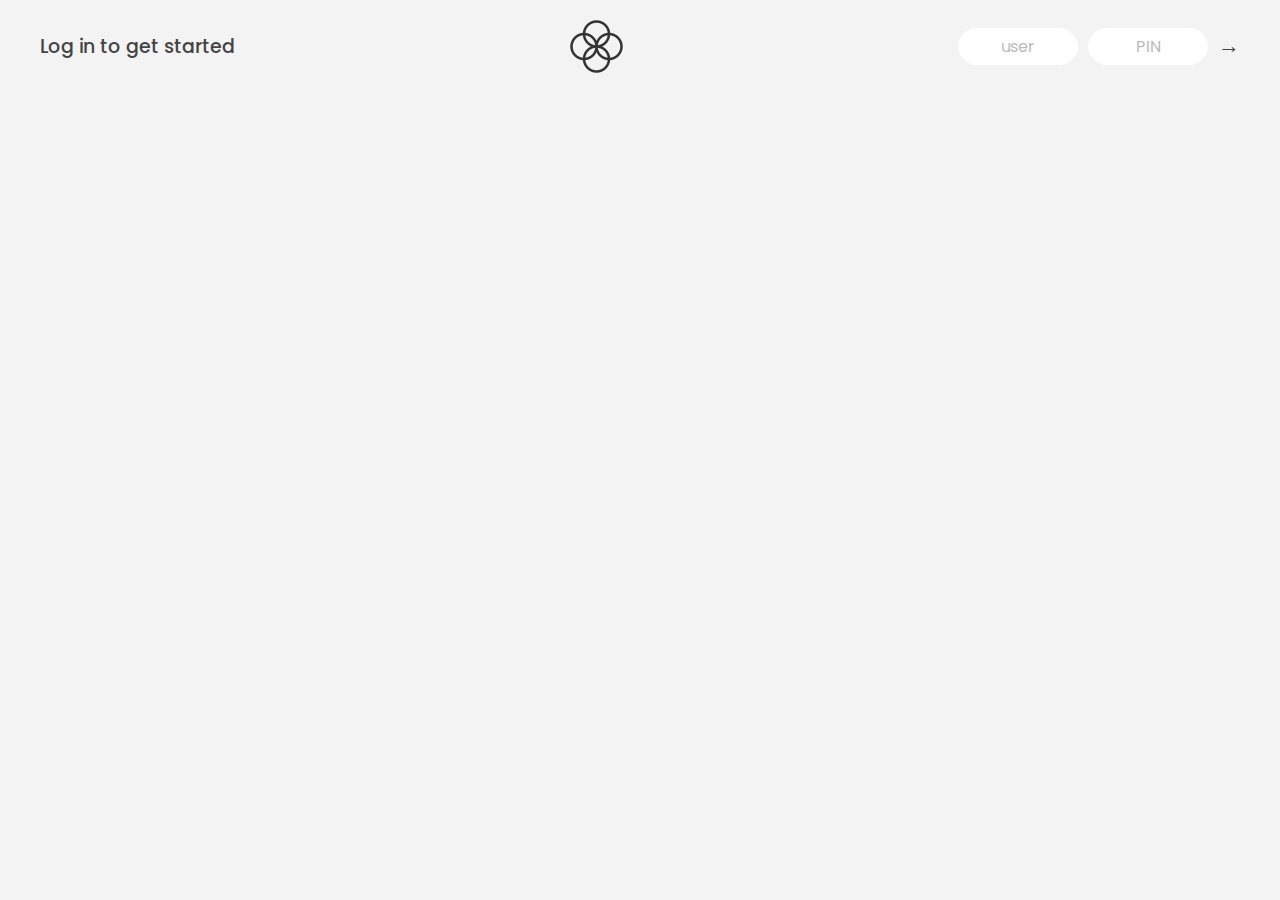
<file: bankist/index.html>
<!DOCTYPE html>
<html lang="en">
  <head>
    <meta charset="UTF-8" />
    <meta name="viewport" content="width=device-width, initial-scale=1.0" />
    <meta http-equiv="X-UA-Compatible" content="ie=edge" />
    <link rel="shortcut icon" type="image/png" href="/icon.png" />

    <link
      href="https://fonts.googleapis.com/css?family=Poppins:400,500,600&display=swap"
      rel="stylesheet"
    />

    <link rel="stylesheet" href="style.css" />
    <title>Bankist</title>
  </head>
  <body>
    <!-- TOP NAVIGATION -->
    <nav>
      <p class="welcome">Log in to get started</p>
      <img src="logo.png" alt="Logo" class="logo" />
      <form class="login">
        <input
          type="text"
          placeholder="user"
          class="login__input login__input--user"
        />
        <!-- In practice, use type="password" -->
        <input
          type="text"
          placeholder="PIN"
          maxlength="4"
          class="login__input login__input--pin"
        />
        <button class="login__btn">&rarr;</button>
      </form>
    </nav>

    <main class="app">
      <!-- BALANCE -->
      <div class="balance">
        <div>
          <p class="balance__label">Current balance</p>
          <!-- <p class="balance__date">
            As of <span class="date">05/03/2037</span>
          </p> -->
        </div>
        <p class="balance__value">0000€</p>
      </div>

      <!-- MOVEMENTS -->
      <div class="movements"></div>

      <!-- SUMMARY -->
      <div class="summary">
        <p class="summary__label">In</p>
        <p class="summary__value summary__value--in">0000€</p>
        <p class="summary__label">Out</p>
        <p class="summary__value summary__value--out">0000€</p>
        <p class="summary__label">Interest</p>
        <p class="summary__value summary__value--interest">0000€</p>
        <button class="btn--sort">⬇ Sort</button>
        <button class="btn--reset">Reset</button>
      </div>

      <!-- OPERATION: TRANSFERS -->
      <div class="operation operation--transfer">
        <h2>Transfer money</h2>
        <form class="form form--transfer">
          <input type="text" class="form__input form__input--to" />
          <input type="number" class="form__input form__input--amount" />
          <button class="form__btn form__btn--transfer">&rarr;</button>
          <label class="form__label">Transfer to</label>
          <label class="form__label">Amount</label>
        </form>
      </div>

      <!-- OPERATION: LOAN -->
      <div class="operation operation--loan">
        <h2>Request loan</h2>
        <form class="form form--loan">
          <input type="number" class="form__input form__input--loan-amount" />
          <button class="form__btn form__btn--loan">&rarr;</button>
          <label class="form__label form__label--loan">Amount</label>
        </form>
      </div>

      <!-- OPERATION: CLOSE -->
      <div class="operation operation--close">
        <h2>Close account</h2>
        <form class="form form--close">
          <input type="text" class="form__input form__input--user" />
          <input
            type="password"
            maxlength="6"
            class="form__input form__input--pin"
          />
          <button class="form__btn form__btn--close">&rarr;</button>
          <label class="form__label">Confirm user</label>
          <label class="form__label">Confirm PIN</label>
        </form>
      </div>

      <!-- LOGOUT TIMER -->
      <!-- <p class="logout-timer">
        You will be logged out in <span class="timer">05:00</span>
      </p> -->
    </main>

    <!-- <footer>
      &copy; by Jonas Schmedtmann. Don't claim as your own :)
    </footer> -->

    <script src="script.js"></script>
  </body>
</html>
</file>
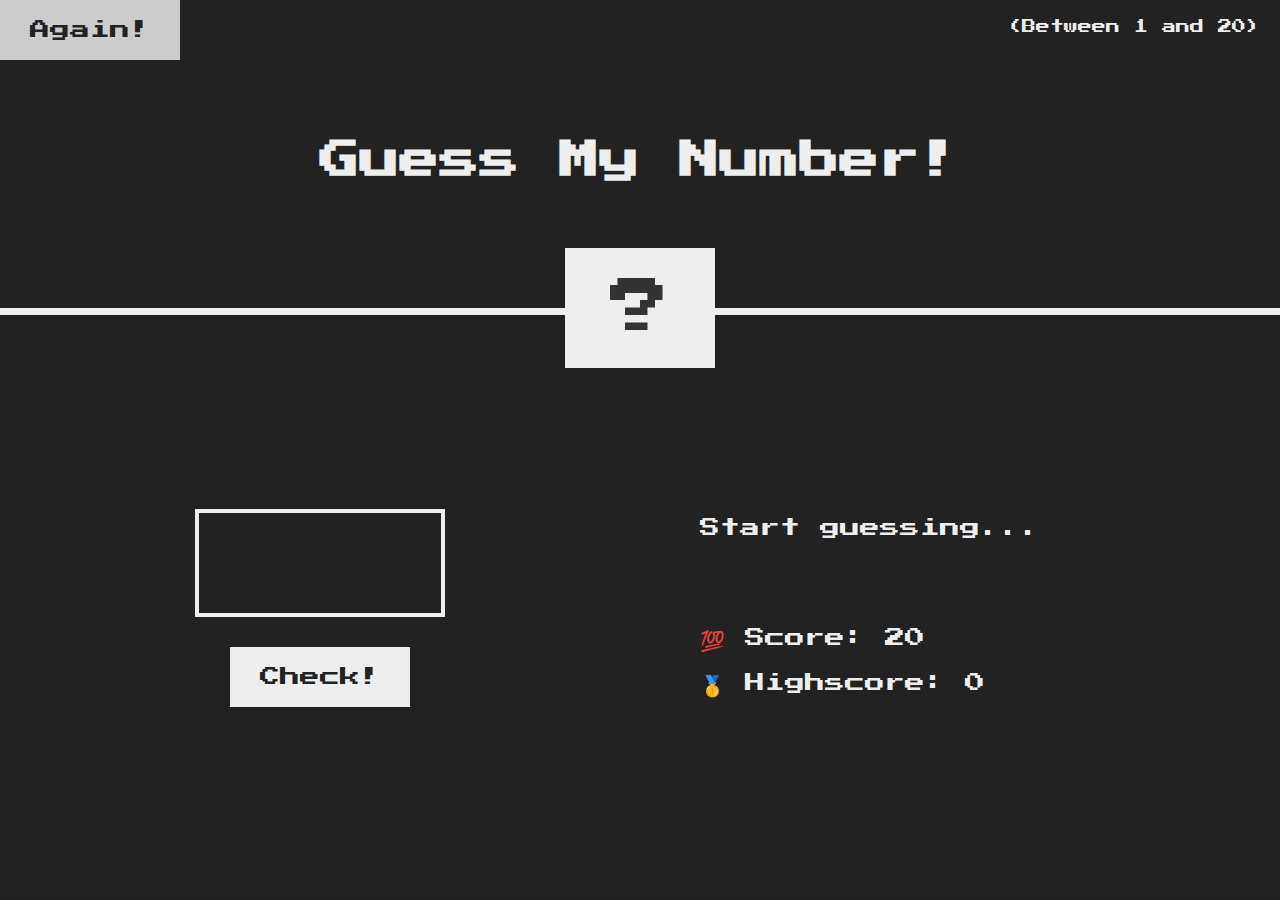
<file: guess-my-number/index.html>
<!DOCTYPE html>
<html lang="en">
  <head>
    <meta charset="UTF-8" />
    <meta name="viewport" content="width=device-width, initial-scale=1.0" />
    <meta http-equiv="X-UA-Compatible" content="ie=edge" />
    <link rel="stylesheet" href="style.css" />
    <title>Guess My Number!</title>
  </head>
  <body class="body">
    <header>
      <h1>Guess My Number!</h1>
      <p class="between">(Between 1 and 20)</p>
      <button class="btn" id="again">Again!</button>
      <div class="number" id="number">?</div>
    </header>
    <main>
      <section class="left">
        <input type="number" class="guess" />
        <button class="btn check">Check!</button>
      </section>
      <section class="right">
        <p class="message" id="message">Start guessing...</p>
        <p class="label-score">💯 Score: <span id="score">20</span></p>
        <p class="label-highscore">
          🥇 Highscore: <span id="high-score">0</span>
        </p>
      </section>
    </main>
    <script src="script.js"></script>
  </body>
</html>
</file>
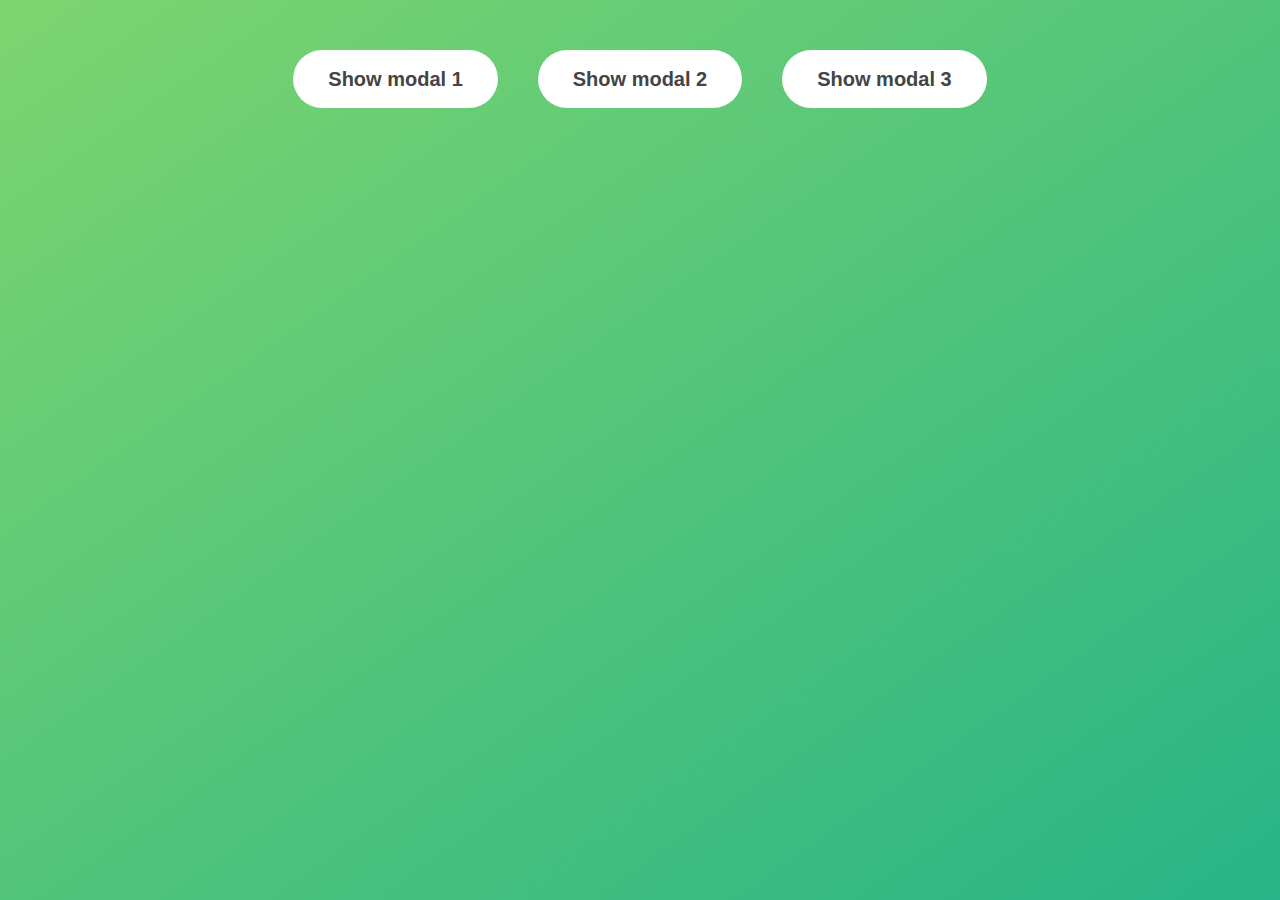
<file: modal-windows/index.html>
<!DOCTYPE html>
<html lang="en">
  <head>
    <meta charset="UTF-8" />
    <meta name="viewport" content="width=device-width, initial-scale=1.0" />
    <meta http-equiv="X-UA-Compatible" content="ie=edge" />
    <link rel="stylesheet" href="style.css" />
    <title>Modal window</title>
  </head>
  <body>
    <button class="show-modal">Show modal 1</button>
    <button class="show-modal">Show modal 2</button>
    <button class="show-modal">Show modal 3</button>

    <div class="modal hidden">
      <button class="close-modal">&times;</button>
      <h1>I'm a modal window 😍</h1>
      <p>
        Lorem ipsum dolor sit amet, consectetur adipisicing elit, sed do eiusmod
        tempor incididunt ut labore et dolore magna aliqua. Ut enim ad minim
        veniam, quis nostrud exercitation ullamco laboris nisi ut aliquip ex ea
        commodo consequat. Duis aute irure dolor in reprehenderit in voluptate
        velit esse cillum dolore eu fugiat nulla pariatur. Excepteur sint
        occaecat cupidatat non proident, sunt in culpa qui officia deserunt
        mollit anim id est laborum.
      </p>
    </div>
    <div class="overlay hidden"></div>

    <script src="script.js"></script>
  </body>
</html>
</file>
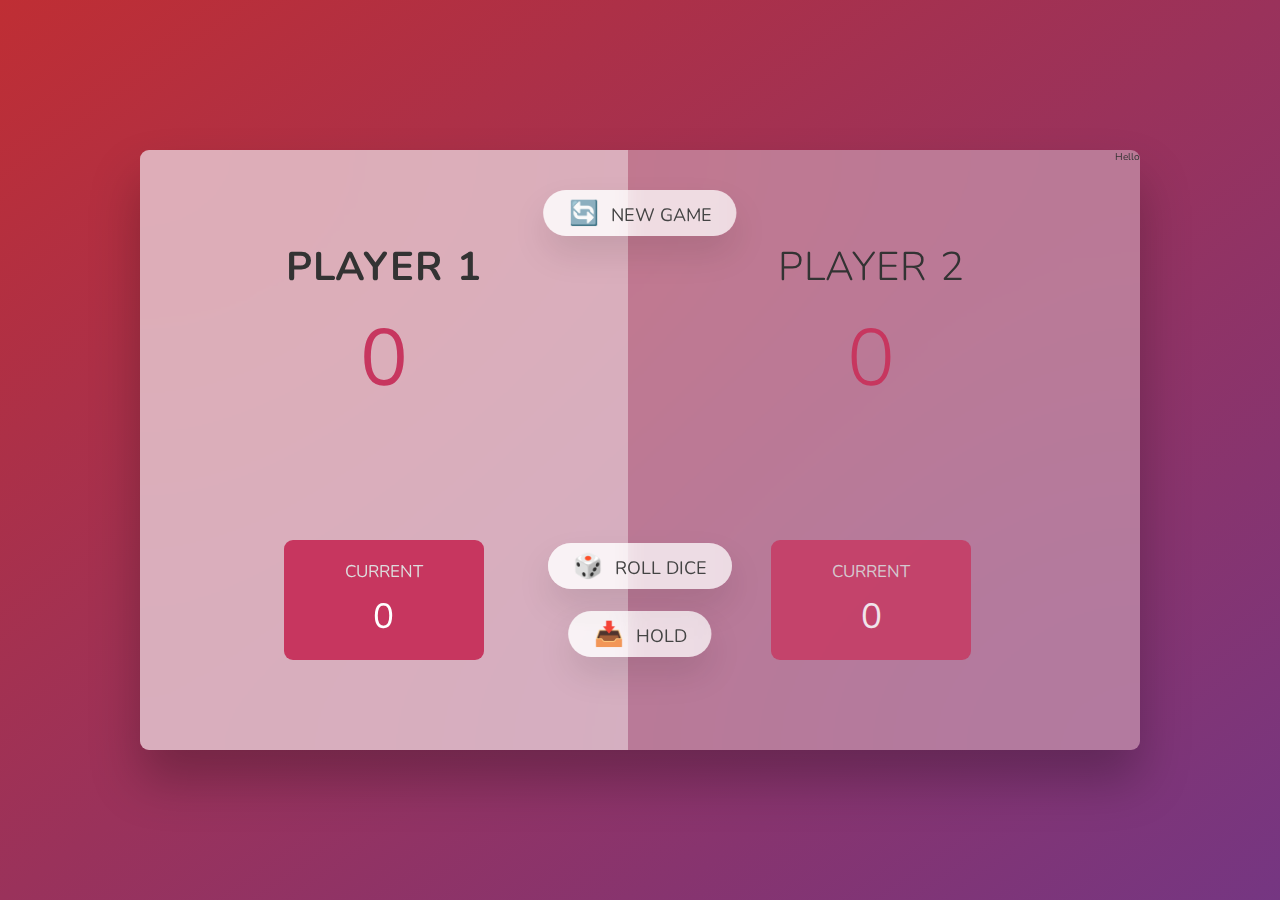
<file: pig-game/index.html>
<!DOCTYPE html>
<html lang="en">
  <head>
    <meta charset="UTF-8" />
    <meta name="viewport" content="width=device-width, initial-scale=1.0" />
    <meta http-equiv="X-UA-Compatible" content="ie=edge" />
    <link rel="stylesheet" href="style.css" />
    <title>Pig Game</title>
  </head>
  <body>
    <main>
      <section class="player player--0 player--active">
        <h2 class="name" id="name--0">Player 1</h2>
        <p class="score" id="score--0">43</p>
        <div class="current">
          <p class="current-label">Current</p>
          <p class="current-score" id="current--0">0</p>
        </div>
      </section>
      <section class="player player--1">
        <h2 class="name" id="name--1">Player 2</h2>
        <p class="score" id="score--1">24</p>
        <div class="current">
          <p class="current-label">Current</p>
          <p class="current-score" id="current--1">0</p>
        </div>
      </section>

      <img src="dice-5.png" alt="Playing dice" class="dice">Hello</img>
      <button class="btn btn--new">🔄 New game</button>
      <button class="btn btn--roll">🎲 Roll dice</button>
      <button class="btn btn--hold">📥 Hold</button>

      <div class="modal hidden">
        <button class="close-modal">&times;</button>
        <h1 class="modal-message">⚠⚠⚠ Oops must have been an error ⚠⚠⚠</h1>
      </div>
      <div class="overlay hidden"></div>
    </main>
    <script src="script.js"></script>
  </body>
</html>
</file>
<file: bankist/style.css>
/*
 * Use this CSS to learn some intersting techniques,
 * in case you're wondering how I built the UI.
 * Have fun! 😁
 */

* {
  margin: 0;
  padding: 0;
  box-sizing: inherit;
}

html {
  font-size: 62.5%;
  box-sizing: border-box;
}

body {
  font-family: 'Poppins', sans-serif;
  color: #444;
  background-color: #f3f3f3;
  height: 100vh;
  padding: 2rem;
}

nav {
  display: flex;
  justify-content: space-between;
  align-items: center;
  padding: 0 2rem;
}

.welcome {
  font-size: 1.9rem;
  font-weight: 500;
}

.logo {
  height: 5.25rem;
}

.login {
  display: flex;
}

.login__input {
  border: none;
  padding: 0.5rem 2rem;
  font-size: 1.6rem;
  font-family: inherit;
  text-align: center;
  width: 12rem;
  border-radius: 10rem;
  margin-right: 1rem;
  color: inherit;
  border: 1px solid #fff;
  transition: all 0.3s;
}

.login__input:focus {
  outline: none;
  border: 1px solid #ccc;
}

.login__input::placeholder {
  color: #bbb;
}

.login__btn {
  border: none;
  background: none;
  font-size: 2.2rem;
  color: inherit;
  cursor: pointer;
  transition: all 0.3s;
}

.login__btn:hover,
.login__btn:focus,
.btn--sort:hover,
.btn--sort:focus,
.btn--reset:hover,
.btn--reset:focus {
  outline: none;
  color: #777;
}

/* MAIN */
.app {
  position: relative;
  max-width: 100rem;
  margin: 4rem auto;
  display: grid;
  grid-template-columns: 4fr 3fr;
  grid-template-rows: auto repeat(3, 15rem) auto;
  gap: 2rem;

  /* NOTE This creates the fade in/out anumation */
  opacity: 0;
  transition: all 1s;
}

.balance {
  grid-column: 1 / span 2;
  display: flex;
  align-items: flex-end;
  justify-content: space-between;
  margin-bottom: 2rem;
}

.balance__label {
  font-size: 2.2rem;
  font-weight: 500;
  margin-bottom: -0.2rem;
}

.balance__date {
  font-size: 1.4rem;
  color: #888;
}

.balance__value {
  font-size: 4.5rem;
  font-weight: 400;
}

/* MOVEMENTS */
.movements {
  grid-row: 2 / span 3;
  background-color: #fff;
  border-radius: 1rem;
  overflow: scroll;
}

.movements__row {
  padding: 2.25rem 4rem;
  display: flex;
  align-items: center;
  border-bottom: 1px solid #eee;
}

.movements__type {
  font-size: 1.1rem;
  text-transform: uppercase;
  font-weight: 500;
  color: #fff;
  padding: 0.1rem 1rem;
  border-radius: 10rem;
  margin-right: 2rem;
}

.movements__date {
  font-size: 1.1rem;
  text-transform: uppercase;
  font-weight: 500;
  color: #666;
}

.movements__type--deposit {
  background-image: linear-gradient(to top left, #39b385, #9be15d);
}

.movements__type--withdrawal {
  background-image: linear-gradient(to top left, #e52a5a, #ff585f);
}

.movements__value {
  font-size: 1.7rem;
  margin-left: auto;
}

/* SUMMARY */
.summary {
  grid-row: 5 / 6;
  display: flex;
  align-items: baseline;
  padding: 0 0.3rem;
  margin-top: 1rem;
}

.summary__label {
  font-size: 1.2rem;
  font-weight: 500;
  text-transform: uppercase;
  margin-right: 0.8rem;
}

.summary__value {
  font-size: 2.2rem;
  margin-right: 2.5rem;
}

.summary__value--in,
.summary__value--interest {
  color: #66c873;
}

.summary__value--out {
  color: #f5465d;
}

.btn--sort,
.btn--reset {
  margin-left: auto;
  border: none;
  background: none;
  font-size: 1.3rem;
  font-weight: 500;
  cursor: pointer;
}

/* OPERATIONS */
.operation {
  border-radius: 1rem;
  padding: 3rem 4rem;
  color: #333;
}

.operation--transfer {
  background-image: linear-gradient(to top left, #ffb003, #ffcb03);
}

.operation--loan {
  background-image: linear-gradient(to top left, #39b385, #9be15d);
}

.operation--close {
  background-image: linear-gradient(to top left, #e52a5a, #ff585f);
}

h2 {
  margin-bottom: 1.5rem;
  font-size: 1.7rem;
  font-weight: 600;
  color: #333;
}

.form {
  display: grid;
  grid-template-columns: 2.5fr 2.5fr 1fr;
  grid-template-rows: auto auto;
  gap: 0.4rem 1rem;
}

/* Exceptions for interst */
.form.form--loan {
  grid-template-columns: 2.5fr 1fr 2.5fr;
}
.form__label--loan {
  grid-row: 2;
}
/* End exceptions */

.form__input {
  width: 100%;
  border: none;
  background-color: rgba(255, 255, 255, 0.4);
  font-family: inherit;
  font-size: 1.5rem;
  text-align: center;
  color: #333;
  padding: 0.3rem 1rem;
  border-radius: 0.7rem;
  transition: all 0.3s;
}

.form__input:focus {
  outline: none;
  background-color: rgba(255, 255, 255, 0.6);
}

.form__label {
  font-size: 1.3rem;
  text-align: center;
}

.form__btn {
  border: none;
  border-radius: 0.7rem;
  font-size: 1.8rem;
  background-color: #fff;
  cursor: pointer;
  transition: all 0.3s;
}

.form__btn:focus {
  outline: none;
  background-color: rgba(255, 255, 255, 0.8);
}

.logout-timer {
  padding: 0 0.3rem;
  margin-top: 1.9rem;
  text-align: right;
  font-size: 1.25rem;
}

.timer {
  font-weight: 600;
}
</file>
<file: guess-my-number/style.css>
@import url('https://fonts.googleapis.com/css?family=Press+Start+2P&display=swap');

* {
  margin: 0;
  padding: 0;
  box-sizing: inherit;
}

html {
  font-size: 62.5%;
  box-sizing: border-box;
}

body {
  font-family: 'Press Start 2P', sans-serif;
  color: #eee;
  background-color: #222;
  /* background-color: #60b347; */
}

/* LAYOUT */
header {
  position: relative;
  height: 35vh;
  border-bottom: 7px solid #eee;
}

main {
  height: 65vh;
  color: #eee;
  display: flex;
  align-items: center;
  justify-content: space-around;
}

.left {
  width: 52rem;
  display: flex;
  flex-direction: column;
  align-items: center;
}

.right {
  width: 52rem;
  font-size: 2rem;
}

/* ELEMENTS STYLE */
h1 {
  font-size: 4rem;
  text-align: center;
  position: absolute;
  width: 100%;
  top: 52%;
  left: 50%;
  transform: translate(-50%, -50%);
}

.number {
  background: #eee;
  color: #333;
  font-size: 6rem;
  width: 15rem;
  padding: 3rem 0rem;
  text-align: center;
  position: absolute;
  bottom: 0;
  left: 50%;
  transform: translate(-50%, 50%);
}

.between {
  font-size: 1.4rem;
  position: absolute;
  top: 2rem;
  right: 2rem;
}

.again {
  position: absolute;
  top: 2rem;
  left: 2rem;
}

.guess {
  background: none;
  border: 4px solid #eee;
  font-family: inherit;
  color: inherit;
  font-size: 5rem;
  padding: 2.5rem;
  width: 25rem;
  text-align: center;
  display: block;
  margin-bottom: 3rem;
}

.btn {
  border: none;
  background-color: #eee;
  color: #222;
  font-size: 2rem;
  font-family: inherit;
  padding: 2rem 3rem;
  cursor: pointer;
}

.btn:hover {
  background-color: #ccc;
}

.message {
  margin-bottom: 8rem;
  height: 3rem;
}

.label-score {
  margin-bottom: 2rem;
}
</file>
<file: modal-windows/style.css>
* {
  margin: 0;
  padding: 0;
  box-sizing: inherit;
}

html {
  font-size: 62.5%;
  box-sizing: border-box;
}

body {
  font-family: sans-serif;
  color: #333;
  line-height: 1.5;
  height: 100vh;
  position: relative;
  display: flex;
  align-items: flex-start;
  justify-content: center;
  background: linear-gradient(to top left, #28b487, #7dd56f);
}

.show-modal {
  font-size: 2rem;
  font-weight: 600;
  padding: 1.75rem 3.5rem;
  margin: 5rem 2rem;
  border: none;
  background-color: #fff;
  color: #444;
  border-radius: 10rem;
  cursor: pointer;
}

.close-modal {
  position: absolute;
  top: 1.2rem;
  right: 2rem;
  font-size: 5rem;
  color: #333;
  cursor: pointer;
  border: none;
  background: none;
}

h1 {
  font-size: 2.5rem;
  margin-bottom: 2rem;
}

p {
  font-size: 1.8rem;
}

/* -------------------------- */
/* CLASSES TO MAKE MODAL WORK */
.hidden {
  display: none;
}

.modal {
  position: absolute;
  top: 50%;
  left: 50%;
  transform: translate(-50%, -50%);
  width: 70%;

  background-color: white;
  padding: 6rem;
  border-radius: 5px;
  box-shadow: 0 3rem 5rem rgba(0, 0, 0, 0.3);
  z-index: 10;
}

.overlay {
  position: absolute;
  top: 0;
  left: 0;
  width: 100%;
  height: 100%;
  background-color: rgba(0, 0, 0, 0.6);
  backdrop-filter: blur(3px);
  z-index: 5;
}
</file>
<file: pig-game/style.css>
@import url('https://fonts.googleapis.com/css2?family=Nunito&display=swap');

* {
  margin: 0;
  padding: 0;
  box-sizing: inherit;
}

html {
  font-size: 62.5%;
  box-sizing: border-box;
}

body {
  font-family: 'Nunito', sans-serif;
  font-weight: 400;
  height: 100vh;
  color: #333;
  background-image: linear-gradient(to top left, #753682 0%, #bf2e34 100%);
  display: flex;
  align-items: center;
  justify-content: center;
}

/* LAYOUT */
main {
  position: relative;
  width: 100rem;
  height: 60rem;
  background-color: rgba(255, 255, 255, 0.35);
  backdrop-filter: blur(200px);
  filter: blur();
  box-shadow: 0 3rem 5rem rgba(0, 0, 0, 0.25);
  border-radius: 9px;
  overflow: hidden;
  display: flex;
}

.player {
  flex: 50%;
  padding: 9rem;
  display: flex;
  flex-direction: column;
  align-items: center;
  transition: all 0.75s;
}

/* ELEMENTS */
.name {
  position: relative;
  font-size: 4rem;
  text-transform: uppercase;
  letter-spacing: 1px;
  word-spacing: 2px;
  font-weight: 300;
  margin-bottom: 1rem;
}

.score {
  font-size: 8rem;
  font-weight: 300;
  color: #c7365f;
  margin-bottom: auto;
}

.player--active {
  background-color: rgba(255, 255, 255, 0.4);
}
.player--active .name {
  font-weight: 700;
}
.player--active .score {
  font-weight: 400;
}

.player--active .current {
  opacity: 1;
}

.current {
  background-color: #c7365f;
  opacity: 0.8;
  border-radius: 9px;
  color: #fff;
  width: 65%;
  padding: 2rem;
  text-align: center;
  transition: all 0.75s;
}

.current-label {
  text-transform: uppercase;
  margin-bottom: 1rem;
  font-size: 1.7rem;
  color: #ddd;
}

.current-score {
  font-size: 3.5rem;
}

/* ABSOLUTE POSITIONED ELEMENTS */
.btn {
  position: absolute;
  left: 50%;
  transform: translateX(-50%);
  color: #444;
  background: none;
  border: none;
  font-family: inherit;
  font-size: 1.8rem;
  text-transform: uppercase;
  cursor: pointer;
  font-weight: 400;
  transition: all 0.2s;

  background-color: white;
  background-color: rgba(255, 255, 255, 0.6);
  backdrop-filter: blur(10px);

  padding: 0.7rem 2.5rem;
  border-radius: 50rem;
  box-shadow: 0 1.75rem 3.5rem rgba(0, 0, 0, 0.1);
}

.btn::first-letter {
  font-size: 2.4rem;
  display: inline-block;
  margin-right: 0.7rem;
}

.btn--new {
  top: 4rem;
}
.btn--roll {
  top: 39.3rem;
}
.btn--hold {
  top: 46.1rem;
}

.btn:active {
  transform: translate(-50%, 3px);
  box-shadow: 0 1rem 2rem rgba(0, 0, 0, 0.15);
}

.btn:focus {
  outline: none;
}

.dice {
  position: absolute;
  left: 50%;
  top: 16.5rem;
  transform: translateX(-50%);
  height: 10rem;
  box-shadow: 0 2rem 5rem rgba(0, 0, 0, 0.2);
}

.player--winner {
  background-color: #2f2f2f;
}

.player--winner .name {
  font-weight: 700;
  color: #c7365f;
}

.hidden {
  display: none;
}

/* Additional features */
.overlay {
  position: absolute;
  top: 0;
  left: 0;
  width: 100%;
  height: 100%;
  background-color: rgba(0, 0, 0, 0.6);
  backdrop-filter: blur(3px);
  z-index: 5;
}
.modal {
  position: absolute;
  top: 50%;
  left: 50%;
  transform: translate(-50%, -50%);
  width: 70%;
  background-color: white;
  padding: 6rem;
  border-radius: 5px;
  box-shadow: 0 3rem 5rem rgba(0, 0, 0, 0.3);
  z-index: 10;
}

.close-modal {
  position: absolute;
  top: 1.2rem;
  right: 2rem;
  font-size: 5rem;
  color: #333;
  cursor: pointer;
  border: none;
  background: none;
}
</file>
